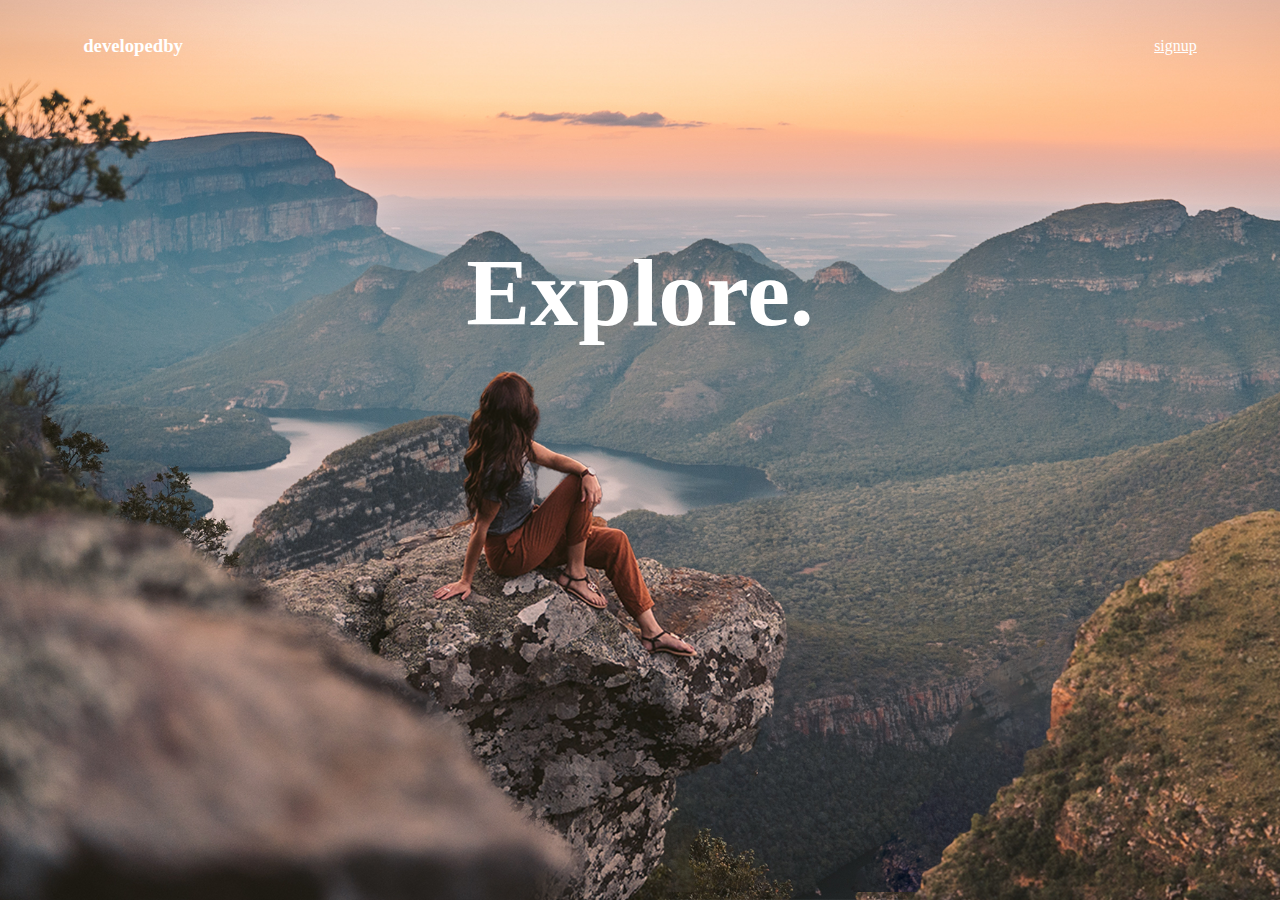
<file: position/index.html>
<!DOCTYPE html>
<html lang="en">
  <head>
    <meta charset="UTF-8" />
    <meta http-equiv="X-UA-Compatible" content="IE=edge" />
    <meta name="viewport" content="width=device-width, initial-scale=1.0" />
    <title>Document</title>
    <link rel="stylesheet" href="style.css" />
  </head>
  <body>
    <section>
      <nav>
        <h3>developedby</h3>
        <a href="#">signup</a>
      </nav>

      <div class="container">
        <h2 class="main-title">Explore.</h2>
          <img src="./bg1.png" alt="" />
          <img src="./girl1.png" alt="" />
          <img src="./rock1.png" alt="" />
        </h2>
      </div>
    </section>
  </body>
</html>
</file>
<file: position/style.css>
* {
    box-sizing: border-box;
    margin: 0;
    padding: 0;    
    color: #fff;
}

nav {
    position: absolute;
    width: 100%;
    padding: 2.2rem 5.2rem;
    display: flex;
    justify-content: space-between;
    align-items: center;
}

.main-title {
    position: absolute;
    top: 30%;
    left: 50%;
    font-size: 6rem;
    transform: translate(-50%, -30%);
}

.container {
    height: 100vh;
}

.container img {
    height: 100vh;
    object-fit: cover;
    position: absolute;
    z-index: -1;
    width: 100%;
}
</file>
